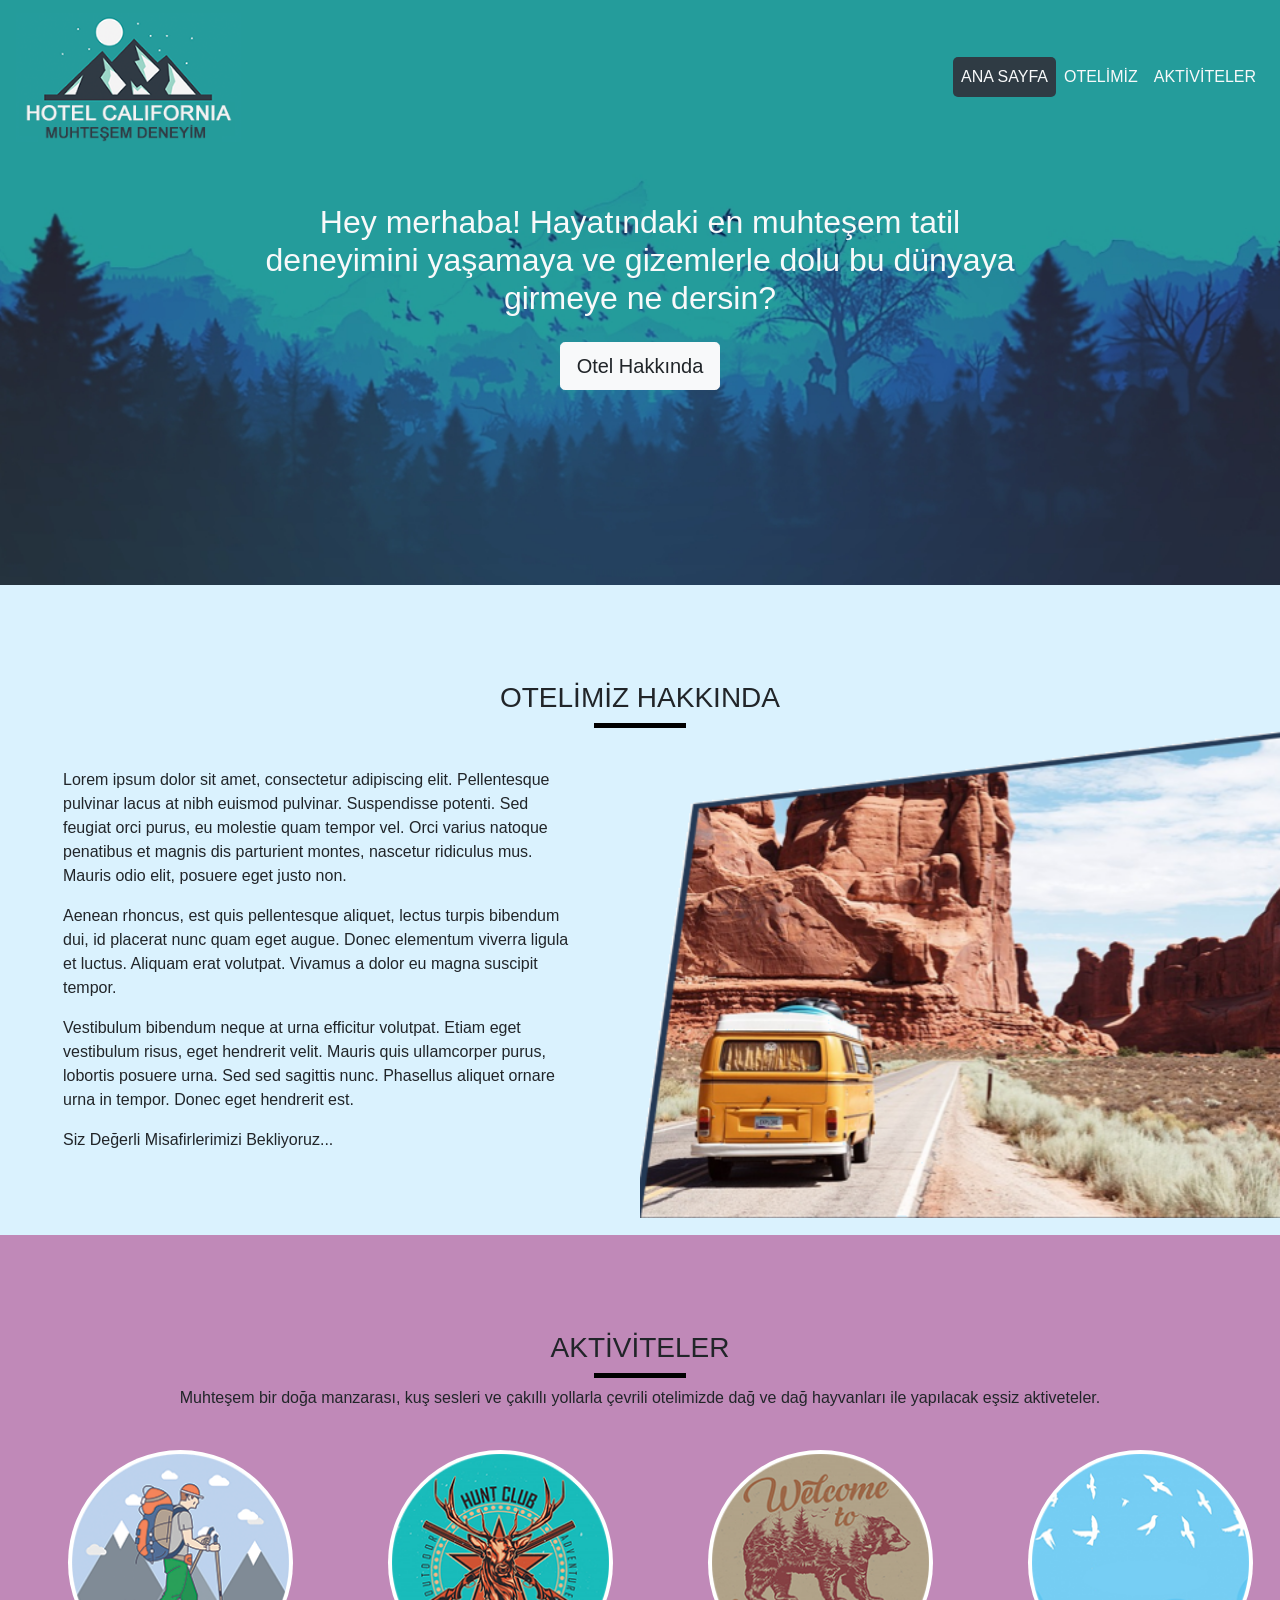
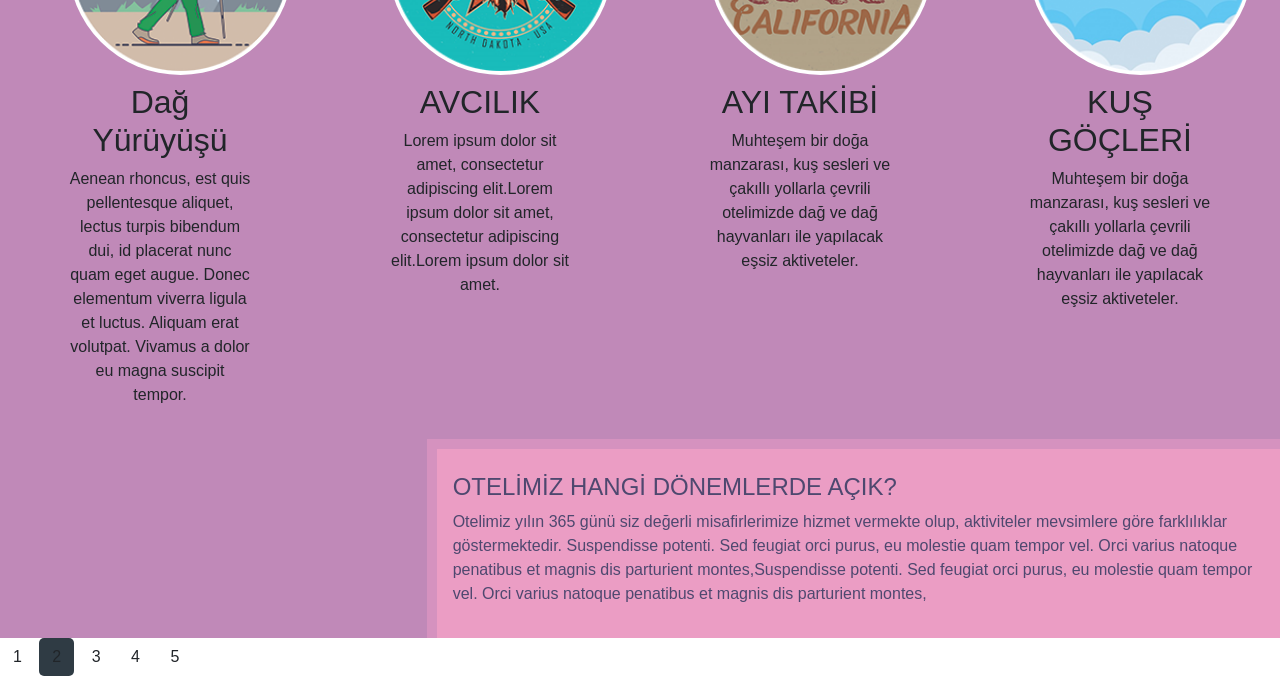
<file: index.html>
<!DOCTYPE html>
<html lang="en">
  <head>
    <!-- Required meta tags -->
    <meta charset="utf-8" />
    <meta
      name="viewport"
      content="width=device-width, initial-scale=1, shrink-to-fit=no"
    />

    <!-- Bootstrap CSS -->
    <link
      rel="stylesheet"
      href="https://stackpath.bootstrapcdn.com/bootstrap/4.3.1/css/bootstrap.min.css"
      integrity="sha384-ggOyR0iXCbMQv3Xipma34MD+dH/1fQ784/j6cY/iJTQUOhcWr7x9JvoRxT2MZw1T"
      crossorigin="anonymous"
    />

    <link rel="stylesheet" href="./assets/css/styles.css" />

    <title>Hotel California</title>
  </head>
  <body>
    <div class="view">
      <!-- header start -->
      <div class="header">
        <nav class="navbar navbar-expand-lg navbar-light w-100">
          <a class="navbar-brand" href="#">
            <img src="./assets/images/Logo.png" width="225" alt="main_logo" />
          </a>
          <button
            class="navbar-toggler"
            type="button"
            data-toggle="collapse"
            data-target="#navbarSupportedContent"
            aria-controls="navbarSupportedContent"
            aria-expanded="false"
            aria-label="Toggle navigation"
          >
            <span class="navbar-toggler-icon"></span>
          </button>

          <div class="collapse navbar-collapse" id="navbarSupportedContent">
            <ul class="navbar-nav ml-auto">
              <li class="nav-item">
                <a class="nav-link text-light active" id="mainPage" href="#main"
                  >ANA SAYFA <span class="sr-only">(current)</span></a
                >
              </li>
              <li class="nav-item">
                <div class="">
                  <a class="nav-link text-light" id="aboutPage" href="#about"
                    >OTELİMİZ <span class="sr-only">(current)</span></a
                  >
                </div>
              </li>
              <li class="nav-item">
                <a
                  class="nav-link text-light"
                  id="activityPage"
                  href="#activity"
                  >AKTİVİTELER <span class="sr-only">(current)</span></a
                >
              </li>
            </ul>
          </div>
        </nav>

        <!-- header yazı start -->
        <div class="row align-items-center mt-5">
          <div class="col-xl-8 px-5 center-block text-center mx-auto">
            <h2 class="text-light">
              Hey merhaba! Hayatındaki en muhteşem tatil deneyimini yaşamaya ve
              gizemlerle dolu bu dünyaya girmeye ne dersin?
            </h2>
          </div>
        </div>
        <div class="row align-items-center mt-3">
          <div class="col-xl-8 center-block text-center mx-auto">
            <button type="button" class="btn btn-light btn-lg">
              Otel Hakkında
            </button>
          </div>
        </div>
        <!-- header yazı end -->
      </div>
      <!-- header end -->

      <!-- About Start -->
      <div class="container-fluid about" id="about">
        <div class="d-flex flex-column align-items-center">
          <div class="mx-5 center-block text-center w-50">
            <div class="pt-5 mt-5">
              <h3>OTELİMİZ HAKKINDA</h3>
            </div>
          </div>
          <div style="width: 92px; height: 5px; background-color: black"></div>
        </div>

        <div class="row">
          <div class="col-12 col-xl-6">
            <div class="px-5 pt-3 center-block w-100 mt-4">
              <p>
                Lorem ipsum dolor sit amet, consectetur adipiscing elit.
                Pellentesque pulvinar lacus at nibh euismod pulvinar.
                Suspendisse potenti. Sed feugiat orci purus, eu molestie quam
                tempor vel. Orci varius natoque penatibus et magnis dis
                parturient montes, nascetur ridiculus mus. Mauris odio elit,
                posuere eget justo non.
              </p>
              <p>
                Aenean rhoncus, est quis pellentesque aliquet, lectus turpis
                bibendum dui, id placerat nunc quam eget augue. Donec elementum
                viverra ligula et luctus. Aliquam erat volutpat. Vivamus a dolor
                eu magna suscipit tempor.
              </p>
              <p>
                Vestibulum bibendum neque at urna efficitur volutpat. Etiam eget
                vestibulum risus, eget hendrerit velit. Mauris quis ullamcorper
                purus, lobortis posuere urna. Sed sed sagittis nunc. Phasellus
                aliquet ornare urna in tempor. Donec eget hendrerit est.
              </p>
              <p>Siz Değerli Misafirlerimizi Bekliyoruz...</p>
            </div>
          </div>
          <div class="col-12 col-xl-6 p-0">
            <img
              src="./assets/images/bus.png"
              class="aboutImage"
              alt="bus_image"
            />
          </div>
        </div>
      </div>
      <!-- About End -->

      <!-- Activites Start -->
      <div class="container-fluid activity pl-0 pr-0" id="activity">
        <!-- Activiy Header Start -->
        <div class="d-flex flex-column align-items-center">
          <div class="mx-5 center-block text-center w-50">
            <div class="pt-5 mt-5">
              <h3>AKTİVİTELER</h3>
            </div>
          </div>
          <div style="width: 92px; height: 5px; background-color: black"></div>
          <div class="p-2 mx-5 center-block text-center w-75">
            <p>
              Muhteşem bir doğa manzarası, kuş sesleri ve çakıllı yollarla
              çevrili otelimizde dağ ve dağ hayvanları ile yapılacak eşsiz
              aktiveteler.
            </p>
          </div>
        </div>
        <!-- Activiy Header End -->

        <!-- Activiy Images Start -->
        <div class="row w-100 mx-auto">
          <div class="col-12 col-md-6 col-lg-6 col-xl-2 mx-auto">
            <div class="pt-3 center-block text-center">
              <div class="activityImage mx-auto">
                <img
                  src="./assets/images/mountain.png"
                  class="aboutImage"
                  alt="mountain_image"
                />
              </div>
              <div class="pt-2">
                <h2>Dağ Yürüyüşü</h2>
              </div>

              <div class="mx-auto">
                <p>
                  Aenean rhoncus, est quis pellentesque aliquet, lectus turpis
                  bibendum dui, id placerat nunc quam eget augue. Donec
                  elementum viverra ligula et luctus. Aliquam erat volutpat.
                  Vivamus a dolor eu magna suscipit tempor.
                </p>
              </div>
            </div>
          </div>
          <div class="col-12 col-md-6 col-lg-6 col-xl-2 mx-auto">
            <div class="pt-3 center-block text-center w-100">
              <div class="activityImage mx-auto">
                <img
                  src="./assets/images/hunting.png"
                  class="aboutImage"
                  alt="hunting_image"
                />
              </div>
              <div class="pt-2">
                <h2>AVCILIK</h2>
              </div>

              <div class="mx-auto">
                <p>
                  Lorem ipsum dolor sit amet, consectetur adipiscing elit.Lorem
                  ipsum dolor sit amet, consectetur adipiscing elit.Lorem ipsum
                  dolor sit amet.
                </p>
              </div>
            </div>
          </div>
          <div class="col-12 col-md-6 col-lg-6 col-xl-2 mx-auto">
            <div class="pt-3 center-block text-center w-100">
              <div class="activityImage mx-auto">
                <img
                  src="./assets/images/bear.png"
                  class="aboutImage"
                  alt="bear_image"
                />
              </div>
              <div class="pt-2">
                <h2>AYI TAKİBİ</h2>
              </div>

              <div class="mx-auto">
                <p>
                  Muhteşem bir doğa manzarası, kuş sesleri ve çakıllı yollarla
                  çevrili otelimizde dağ ve dağ hayvanları ile yapılacak eşsiz
                  aktiveteler.
                </p>
              </div>
            </div>
          </div>
          <div class="col-12 col-md-6 col-lg-6 col-xl-2 mx-auto">
            <div class="pt-3 center-block text-center w-100">
              <div class="activityImage mx-auto">
                <img
                  src="./assets/images/birds.png"
                  class="aboutImage"
                  alt="bird_image"
                />
              </div>
              <div class="pt-2">
                <h2>KUŞ GÖÇLERİ</h2>
              </div>

              <div class="mx-auto">
                <p>
                  Muhteşem bir doğa manzarası, kuş sesleri ve çakıllı yollarla
                  çevrili otelimizde dağ ve dağ hayvanları ile yapılacak eşsiz
                  aktiveteler.
                </p>
              </div>
            </div>
          </div>
          <!-- Activiy Images End -->
        </div>
        <!-- Activites End -->

        <div class="row w-100 h-50 m-0">
          <div class="col-12 col-xl-8 ml-auto activityText p-3 mt-3">
            <div style="color: rgba(78, 72, 111, 1)" class="mt-2">
              <h4>OTELİMİZ HANGİ DÖNEMLERDE AÇIK?</h4>
            </div>
            <div style="color: rgba(78, 72, 111, 1)" class="mt-2">
              <p>
                Otelimiz yılın 365 günü siz değerli misafirlerimize hizmet
                vermekte olup, aktiviteler mevsimlere göre farklılıklar
                göstermektedir. Suspendisse potenti. Sed feugiat orci purus, eu
                molestie quam tempor vel. Orci varius natoque penatibus et
                magnis dis parturient montes,Suspendisse potenti. Sed feugiat
                orci purus, eu molestie quam tempor vel. Orci varius natoque
                penatibus et magnis dis parturient montes,
              </p>
            </div>
          </div>
        </div>
      </div>
      <div id="myDIV">
        <button class="btn">1</button>
        <button class="btn active">2</button>
        <button class="btn">3</button>
        <button class="btn">4</button>
        <button class="btn">5</button>
      </div>
    </div>

    <!-- Optional JavaScript -->
    <!-- jQuery first, then Popper.js, then Bootstrap JS -->
    <script
      src="https://code.jquery.com/jquery-3.3.1.slim.min.js"
      integrity="sha384-q8i/X+965DzO0rT7abK41JStQIAqVgRVzpbzo5smXKp4YfRvH+8abtTE1Pi6jizo"
      crossorigin="anonymous"
    ></script>
    <script
      src="https://cdnjs.cloudflare.com/ajax/libs/popper.js/1.14.7/umd/popper.min.js"
      integrity="sha384-UO2eT0CpHqdSJQ6hJty5KVphtPhzWj9WO1clHTMGa3JDZwrnQq4sF86dIHNDz0W1"
      crossorigin="anonymous"
    ></script>
    <script
      src="https://stackpath.bootstrapcdn.com/bootstrap/4.3.1/js/bootstrap.min.js"
      integrity="sha384-JjSmVgyd0p3pXB1rRibZUAYoIIy6OrQ6VrjIEaFf/nJGzIxFDsf4x0xIM+B07jRM"
      crossorigin="anonymous"
    ></script>
    <script>
      var btnConatiner = document.getElementById("navbarSupportedContent");

      //var buttons = btnConatiner.getElementsByClassName("nav-link");
      var buttons = btnConatiner.getElementsByTagName("a");

      for (var i = 0; i < buttons.length; i++) {
        buttons[i].addEventListener("click", function () {
          var current = document.getElementsByClassName("active");
          current[0].className = current[0].className.replace(" active", "");
          this.className += " active";
          console.log(this.className);
        });
      }
    </script>
  </body>
</html>
</file>
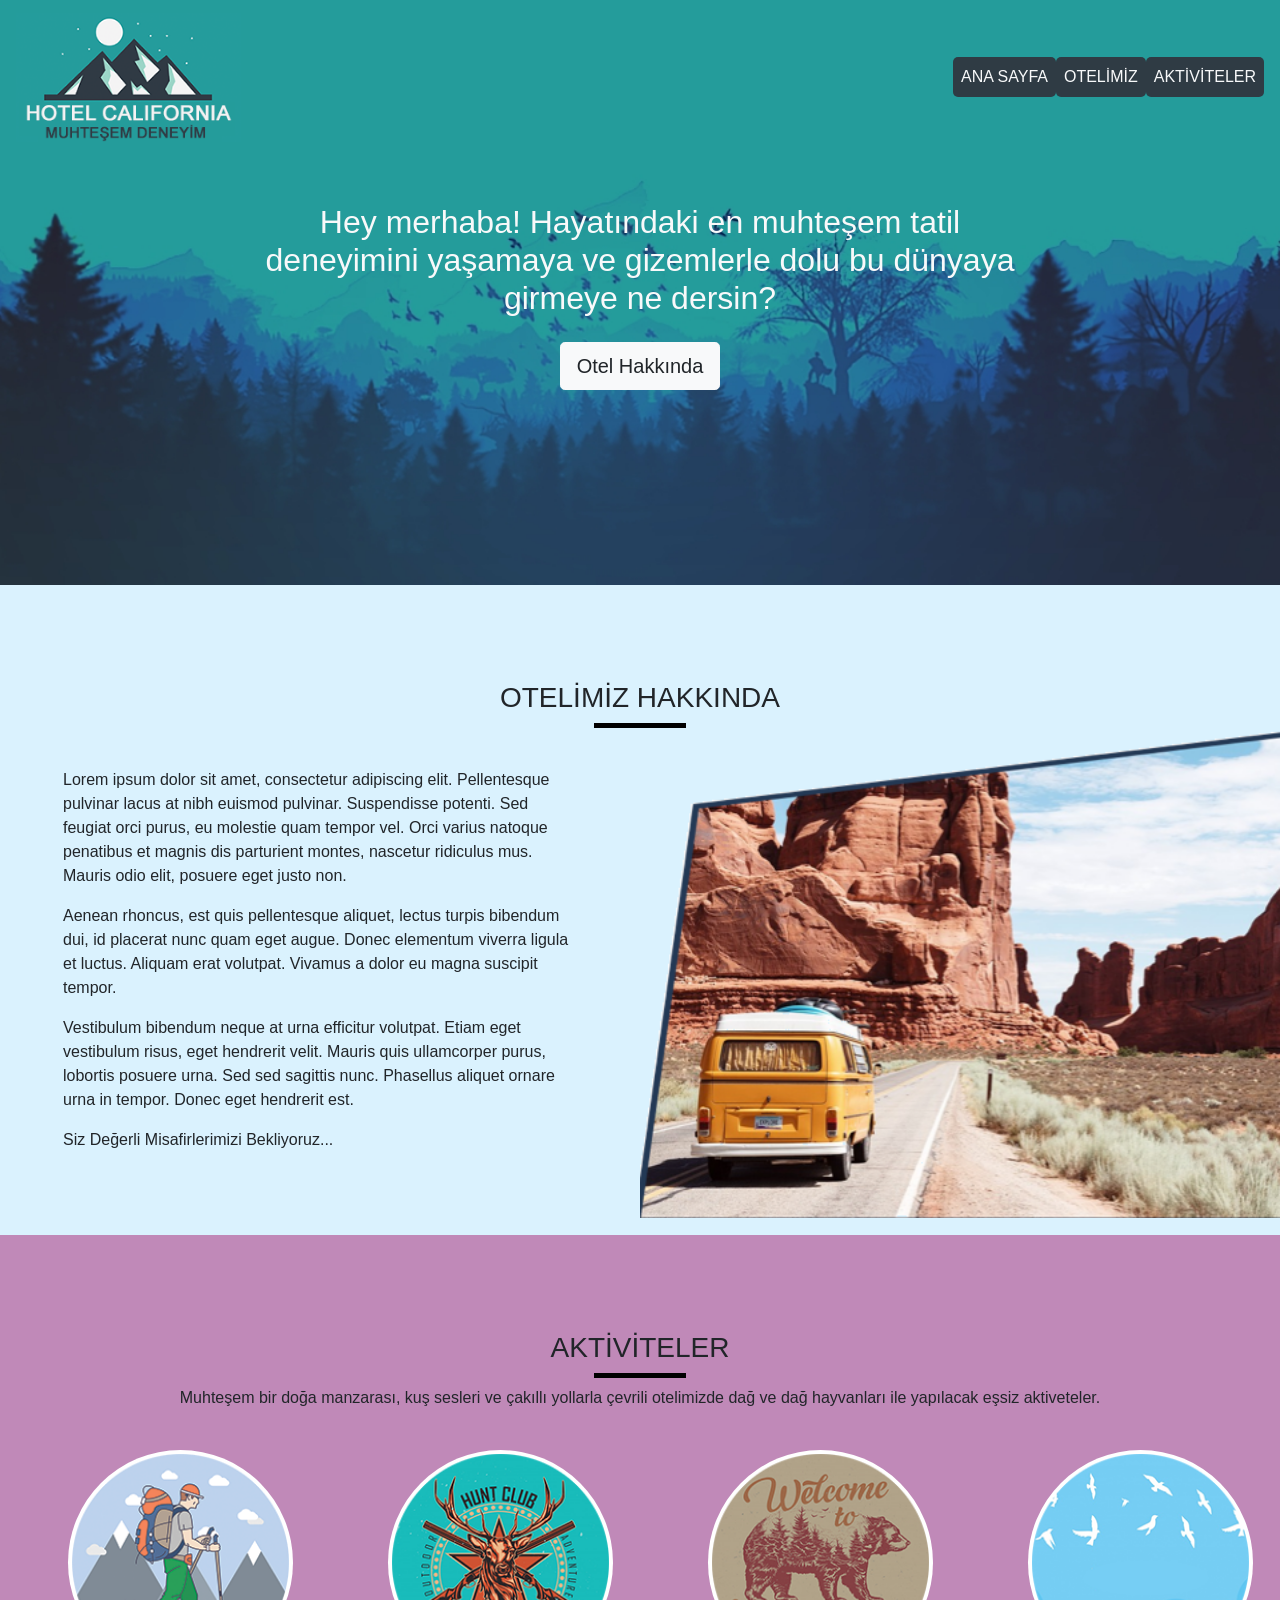
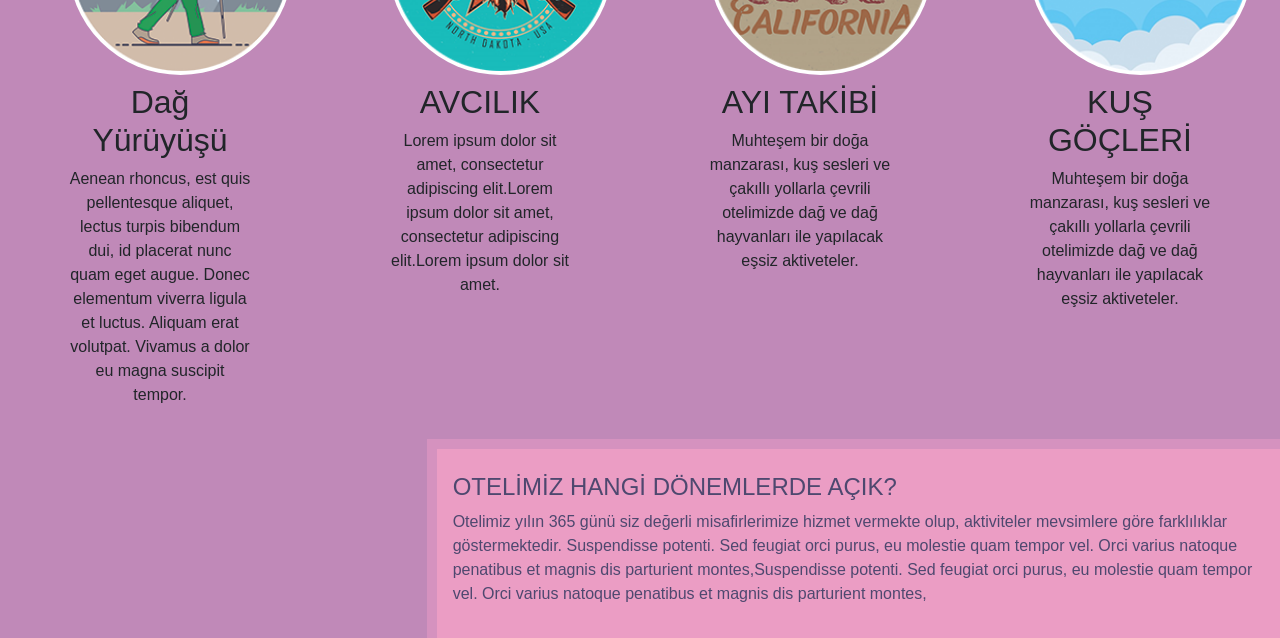
<file: newTask.html>
<!DOCTYPE html>
<html lang="en">
  <head>
    <!-- Required meta tags -->
    <meta charset="utf-8" />
    <meta
      name="viewport"
      content="width=device-width, initial-scale=1, shrink-to-fit=no"
    />

    <!-- Bootstrap CSS -->
    <link
      rel="stylesheet"
      href="https://stackpath.bootstrapcdn.com/bootstrap/4.3.1/css/bootstrap.min.css"
      integrity="sha384-ggOyR0iXCbMQv3Xipma34MD+dH/1fQ784/j6cY/iJTQUOhcWr7x9JvoRxT2MZw1T"
      crossorigin="anonymous"
    />

    <link rel="stylesheet" href="./assets/css/styles.css" />

    <title>Hotel California</title>
  </head>
  <body>
    <div class="view">
      <!-- header start -->
      <div class="header">
        <nav class="navbar navbar-expand-lg navbar-light w-100">
          <a class="navbar-brand" href="#">
            <img src="./assets/images/Logo.png" width="225" alt="" />
          </a>
          <button
            class="navbar-toggler"
            type="button"
            data-toggle="collapse"
            data-target="#navbarSupportedContent"
            aria-controls="navbarSupportedContent"
            aria-expanded="false"
            aria-label="Toggle navigation"
          >
            <span class="navbar-toggler-icon"></span>
          </button>

          <div class="collapse navbar-collapse" id="navbarSupportedContent">
            <ul class="navbar-nav ml-auto">
              <li class="nav-item active">
                <a class="nav-link text-light btnBox" href="#main"
                  >ANA SAYFA <span class="sr-only">(current)</span></a
                >
              </li>
              <li class="nav-item active">
                <div class="">
                  <a class="nav-link text-light" href="#about"
                    >OTELİMİZ <span class="sr-only">(current)</span></a
                  >
                </div>
              </li>
              <li class="nav-item active">
                <a class="nav-link text-light" href="#activity"
                  >AKTİVİTELER <span class="sr-only">(current)</span></a
                >
              </li>
            </ul>
          </div>
        </nav>

        <!-- header yazı start -->
        <div class="row align-items-center mt-5">
          <div class="col-xl-8 px-5 center-block text-center mx-auto">
            <h2 class="text-light">
              Hey merhaba! Hayatındaki en muhteşem tatil deneyimini yaşamaya ve
              gizemlerle dolu bu dünyaya girmeye ne dersin?
            </h2>
          </div>
        </div>
        <div class="row align-items-center mt-3">
          <div class="col-xl-8 center-block text-center mx-auto">
            <button type="button" class="btn btn-light btn-lg">
              Otel Hakkında
            </button>
          </div>
        </div>
        <!-- header yazı end -->
      </div>
      <!-- header end -->

      <!-- About Start -->
      <div class="container-fluid about" id="about">
        <div class="d-flex flex-column align-items-center">
          <div class="mx-5 center-block text-center w-50">
            <div class="pt-5 mt-5">
              <h3>OTELİMİZ HAKKINDA</h3>
            </div>
          </div>
          <div style="width: 92px; height: 5px; background-color: black"></div>
        </div>

        <div class="row">
          <div class="col-12 col-xl-6">
            <div class="px-5 pt-3 center-block w-100 mt-4">
              <p>
                Lorem ipsum dolor sit amet, consectetur adipiscing elit.
                Pellentesque pulvinar lacus at nibh euismod pulvinar.
                Suspendisse potenti. Sed feugiat orci purus, eu molestie quam
                tempor vel. Orci varius natoque penatibus et magnis dis
                parturient montes, nascetur ridiculus mus. Mauris odio elit,
                posuere eget justo non.
              </p>
              <p>
                Aenean rhoncus, est quis pellentesque aliquet, lectus turpis
                bibendum dui, id placerat nunc quam eget augue. Donec elementum
                viverra ligula et luctus. Aliquam erat volutpat. Vivamus a dolor
                eu magna suscipit tempor.
              </p>
              <p>
                Vestibulum bibendum neque at urna efficitur volutpat. Etiam eget
                vestibulum risus, eget hendrerit velit. Mauris quis ullamcorper
                purus, lobortis posuere urna. Sed sed sagittis nunc. Phasellus
                aliquet ornare urna in tempor. Donec eget hendrerit est.
              </p>
              <p>Siz Değerli Misafirlerimizi Bekliyoruz...</p>
            </div>
          </div>
          <div class="col-12 col-xl-6 p-0">
            <img
              src="./assets/images/output-onlinepngtools.png"
              class="aboutImage"
              alt="Italian Trulli"
            />
          </div>
        </div>
      </div>
      <!-- About End -->

      <!-- Activites Start -->
      <div class="container-fluid activity pl-0 pr-0" id="activity">
        <!-- Activiy Header Start -->
        <div class="d-flex flex-column align-items-center">
          <div class="mx-5 center-block text-center w-50">
            <div class="pt-5 mt-5">
              <h3>AKTİVİTELER</h3>
            </div>
          </div>
          <div style="width: 92px; height: 5px; background-color: black"></div>
          <div class="p-2 mx-5 center-block text-center w-75">
            <p>
              Muhteşem bir doğa manzarası, kuş sesleri ve çakıllı yollarla
              çevrili otelimizde dağ ve dağ hayvanları ile yapılacak eşsiz
              aktiveteler.
            </p>
          </div>
        </div>
        <!-- Activiy Header End -->

        <!-- Activiy Images Start -->
        <div class="row w-100 mx-auto">
          <div class="col-12 col-md-6 col-lg-6 col-xl-2 mx-auto">
            <div class="pt-3 center-block text-center">
              <div class="activityImage mx-auto">
                <img
                  src="./assets/images/mountain.png"
                  class="aboutImage"
                  alt="Italian Trulli"
                />
              </div>
              <div class="pt-2">
                <h2>Dağ Yürüyüşü</h2>
              </div>

              <div class="mx-auto">
                <p>
                  Aenean rhoncus, est quis pellentesque aliquet, lectus turpis
                  bibendum dui, id placerat nunc quam eget augue. Donec
                  elementum viverra ligula et luctus. Aliquam erat volutpat.
                  Vivamus a dolor eu magna suscipit tempor.
                </p>
              </div>
            </div>
          </div>
          <div class="col-12 col-md-6 col-lg-6 col-xl-2 mx-auto">
            <div class="pt-3 center-block text-center w-100">
              <div class="activityImage mx-auto">
                <img
                  src="./assets/images/hunting.png"
                  class="aboutImage"
                  alt="Italian Trulli"
                />
              </div>
              <div class="pt-2">
                <h2>AVCILIK</h2>
              </div>

              <div class="mx-auto">
                <p>
                  Lorem ipsum dolor sit amet, consectetur adipiscing elit.Lorem
                  ipsum dolor sit amet, consectetur adipiscing elit.Lorem ipsum
                  dolor sit amet.
                </p>
              </div>
            </div>
          </div>
          <div class="col-12 col-md-6 col-lg-6 col-xl-2 mx-auto">
            <div class="pt-3 center-block text-center w-100">
              <div class="activityImage mx-auto">
                <img
                  src="./assets/images/bear.png"
                  class="aboutImage"
                  alt="Italian Trulli"
                />
              </div>
              <div class="pt-2">
                <h2>AYI TAKİBİ</h2>
              </div>

              <div class="mx-auto">
                <p>
                  Muhteşem bir doğa manzarası, kuş sesleri ve çakıllı yollarla
                  çevrili otelimizde dağ ve dağ hayvanları ile yapılacak eşsiz
                  aktiveteler.
                </p>
              </div>
            </div>
          </div>
          <div class="col-12 col-md-6 col-lg-6 col-xl-2 mx-auto">
            <div class="pt-3 center-block text-center w-100">
              <div class="activityImage mx-auto">
                <img
                  src="./assets/images/birds.png"
                  class="aboutImage"
                  alt="Italian Trulli"
                />
              </div>
              <div class="pt-2">
                <h2>KUŞ GÖÇLERİ</h2>
              </div>

              <div class="mx-auto">
                <p>
                  Muhteşem bir doğa manzarası, kuş sesleri ve çakıllı yollarla
                  çevrili otelimizde dağ ve dağ hayvanları ile yapılacak eşsiz
                  aktiveteler.
                </p>
              </div>
            </div>
          </div>
          <!-- Activiy Images End -->
        </div>
        <!-- Activites End -->

        <div class="row w-100 h-50 m-0">
          <div class="col-12 col-xl-8 ml-auto activityText p-3 mt-3">
            <div style="color: rgba(78, 72, 111, 1)" class="mt-2">
              <h4>OTELİMİZ HANGİ DÖNEMLERDE AÇIK?</h4>
            </div>
            <div style="color: rgba(78, 72, 111, 1)" class="mt-2">
              <p>
                Otelimiz yılın 365 günü siz değerli misafirlerimize hizmet
                vermekte olup, aktiviteler mevsimlere göre farklılıklar
                göstermektedir. Suspendisse potenti. Sed feugiat orci purus, eu
                molestie quam tempor vel. Orci varius natoque penatibus et
                magnis dis parturient montes,Suspendisse potenti. Sed feugiat
                orci purus, eu molestie quam tempor vel. Orci varius natoque
                penatibus et magnis dis parturient montes,
              </p>
            </div>
          </div>
        </div>
      </div>
    </div>

    <!-- Optional JavaScript -->
    <!-- jQuery first, then Popper.js, then Bootstrap JS -->
    <script
      src="https://code.jquery.com/jquery-3.3.1.slim.min.js"
      integrity="sha384-q8i/X+965DzO0rT7abK41JStQIAqVgRVzpbzo5smXKp4YfRvH+8abtTE1Pi6jizo"
      crossorigin="anonymous"
    ></script>
    <script
      src="https://cdnjs.cloudflare.com/ajax/libs/popper.js/1.14.7/umd/popper.min.js"
      integrity="sha384-UO2eT0CpHqdSJQ6hJty5KVphtPhzWj9WO1clHTMGa3JDZwrnQq4sF86dIHNDz0W1"
      crossorigin="anonymous"
    ></script>
    <script
      src="https://stackpath.bootstrapcdn.com/bootstrap/4.3.1/js/bootstrap.min.js"
      integrity="sha384-JjSmVgyd0p3pXB1rRibZUAYoIIy6OrQ6VrjIEaFf/nJGzIxFDsf4x0xIM+B07jRM"
      crossorigin="anonymous"
    ></script>
  </body>
</html>
</file>
<file: assets/css/styles.css>
html {
  scroll-behavior: smooth;
}

html,
body,
header,
.view {
  height: 100%;
  width: 100%;
}

.header {
  max-width: 100%;
  min-height: 585px;
  background-image: url("../images/header-background.png");
  background-position: center;
  background-repeat: no-repeat;
  background-size: cover;
}

.headerContent {
  margin-top: 60px;
  height: 250px;
  background-color: red;
}

.about {
  width: 100%;
  min-height: 650px;
  background-color: rgba(218, 242, 254, 1);
}

.aboutImage {
  min-width: 100%;
  max-height: 530px;
  height: auto;
}

.activity {
  width: 100%;
  background-color: rgba(192, 137, 184, 1);
}

.activityImage {
  background-color: white;
  padding: 4px;
  width: 225px;
  height: 225px;
  border-radius: 225px;
}

.activityText {
  background-color: rgba(235, 157, 196, 1);
  border-left: 10px solid;
  border-top: 10px solid;
  border-left-color: rgba(213, 146, 191, 1);
  border-top-color: rgba(213, 146, 191, 1);
}

.active {
  background-color: rgba(47, 59, 68, 1);
  border-radius: 5px;
}
</file>
